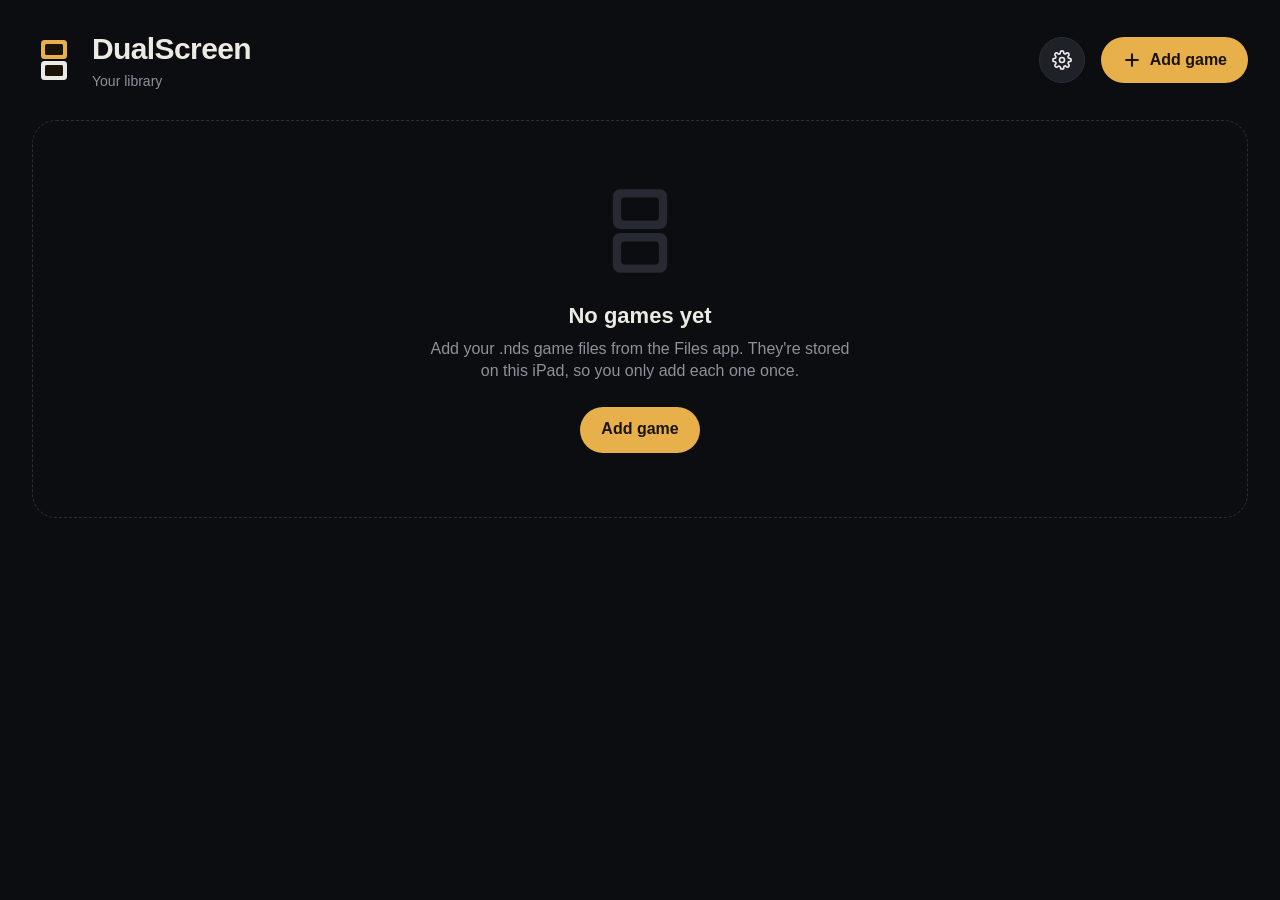
<file: index.html>
<!doctype html>
<html lang="en">
<head>
  <meta charset="utf-8">
  <meta name="viewport" content="width=device-width, initial-scale=1, maximum-scale=1, user-scalable=no, viewport-fit=cover">
  <title>DualScreen</title>
  <meta name="theme-color" content="#0c0d10">
  <meta name="apple-mobile-web-app-capable" content="yes">
  <meta name="mobile-web-app-capable" content="yes">
  <meta name="apple-mobile-web-app-status-bar-style" content="black-translucent">
  <meta name="apple-mobile-web-app-title" content="DualScreen">
  <link rel="manifest" href="manifest.webmanifest">
  <link rel="apple-touch-icon" href="icons/icon-180.png">
  <link rel="icon" href="icons/icon-192.png">
  <style>html,body{background:#0c0d10;margin:0}</style>
  <link rel="stylesheet" href="css/app.css">
</head>
<body>
  <main class="lib">
    <header class="lib-head">
      <svg class="mark" viewBox="0 0 44 44" aria-hidden="true">
        <rect x="9" y="2" width="26" height="19" rx="3.5" fill="#e8b04b"/>
        <rect x="9" y="23" width="26" height="19" rx="3.5" fill="#eceae4"/>
        <rect x="13" y="6" width="18" height="11" rx="1.5" fill="#1a1408"/>
        <rect x="13" y="27" width="18" height="11" rx="1.5" fill="#1a1408"/>
      </svg>
      <h1>DualScreen<small id="count">Your library</small></h1>
      <button class="btn icon" id="settingsBtn" aria-label="Settings">
        <svg viewBox="0 0 24 24" fill="none" stroke="currentColor" stroke-width="2" stroke-linecap="round"><circle cx="12" cy="12" r="3"/><path d="M19.4 15a1.7 1.7 0 0 0 .3 1.8l.1.1a2 2 0 1 1-2.8 2.8l-.1-.1a1.7 1.7 0 0 0-1.8-.3 1.7 1.7 0 0 0-1 1.5V21a2 2 0 1 1-4 0v-.1a1.7 1.7 0 0 0-1.1-1.5 1.7 1.7 0 0 0-1.8.3l-.1.1a2 2 0 1 1-2.8-2.8l.1-.1a1.7 1.7 0 0 0 .3-1.8 1.7 1.7 0 0 0-1.5-1H3a2 2 0 1 1 0-4h.1a1.7 1.7 0 0 0 1.5-1.1 1.7 1.7 0 0 0-.3-1.8l-.1-.1a2 2 0 1 1 2.8-2.8l.1.1a1.7 1.7 0 0 0 1.8.3H9a1.7 1.7 0 0 0 1-1.5V3a2 2 0 1 1 4 0v.1a1.7 1.7 0 0 0 1 1.5 1.7 1.7 0 0 0 1.8-.3l.1-.1a2 2 0 1 1 2.8 2.8l-.1.1a1.7 1.7 0 0 0-.3 1.8V9a1.7 1.7 0 0 0 1.5 1H21a2 2 0 1 1 0 4h-.1a1.7 1.7 0 0 0-1.5 1z"/></svg>
      </button>
      <button class="btn primary" id="addBtn">
        <svg viewBox="0 0 24 24" fill="none" stroke="currentColor" stroke-width="2.5" stroke-linecap="round"><path d="M12 5v14M5 12h14"/></svg>
        Add game
      </button>
      <input type="file" id="fileInput" accept=".nds,.zip,.7z,application/octet-stream" multiple hidden>
    </header>

    <div class="install-tip hidden" id="installTip">
      <span>To install: tap <b>Share</b> then <b>Add to Home Screen</b>. It'll open fullscreen like a regular app.</span>
      <button id="dismissTip" aria-label="Dismiss">×</button>
    </div>

    <section class="grid" id="grid"></section>

    <section class="empty hidden" id="empty">
      <svg width="92" height="92" viewBox="0 0 44 44" aria-hidden="true" style="opacity:.9">
        <rect x="9" y="2" width="26" height="19" rx="3.5" fill="#2a2e37"/>
        <rect x="9" y="23" width="26" height="19" rx="3.5" fill="#2a2e37"/>
        <rect x="13" y="6" width="18" height="11" rx="1.5" fill="#0c0d10"/>
        <rect x="13" y="27" width="18" height="11" rx="1.5" fill="#0c0d10"/>
      </svg>
      <h2>No games yet</h2>
      <p>Add your .nds game files from the Files app. They're stored on this iPad, so you only add each one once.</p>
      <button class="btn primary" id="emptyAdd">Add game</button>
    </section>
  </main>

  <script src="js/db.js"></script>
  <script src="js/nds.js"></script>
  <script src="js/library.js"></script>
  <script>
    if ("serviceWorker" in navigator) navigator.serviceWorker.register("sw.js").catch(() => {});
  </script>
</body>
</html>
</file>
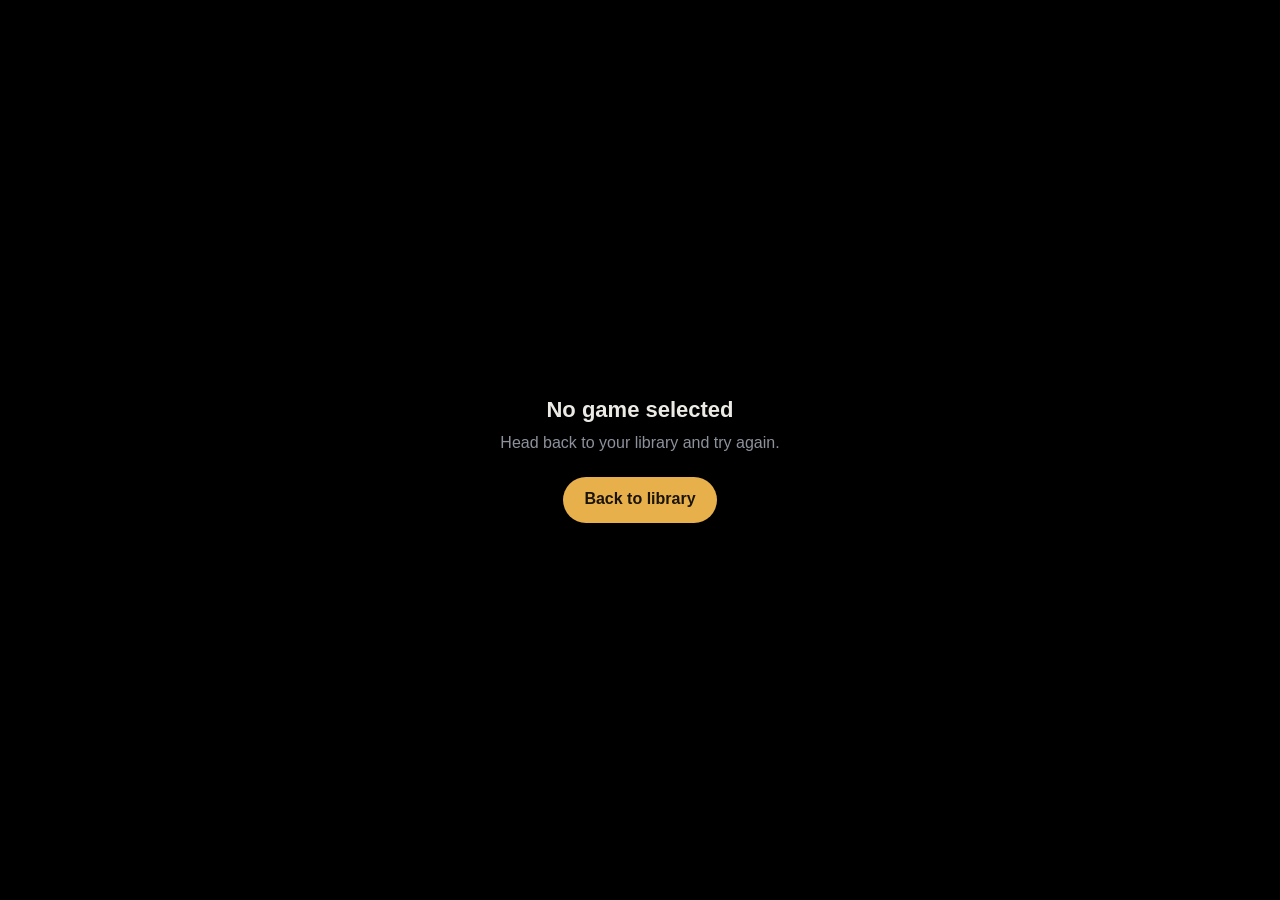
<file: play.html>
<!doctype html>
<html lang="en">
<head>
  <meta charset="utf-8">
  <meta name="viewport" content="width=device-width, initial-scale=1, maximum-scale=1, user-scalable=no, viewport-fit=cover">
  <title>DualScreen</title>
  <meta name="theme-color" content="#000000">
  <meta name="apple-mobile-web-app-capable" content="yes">
  <meta name="mobile-web-app-capable" content="yes">
  <meta name="apple-mobile-web-app-status-bar-style" content="black-translucent">
  <meta name="apple-mobile-web-app-title" content="DualScreen">
  <link rel="manifest" href="manifest.webmanifest">
  <link rel="apple-touch-icon" href="icons/icon-180.png">
  <style>html,body{background:#000;margin:0}</style>
  <link rel="stylesheet" href="css/app.css">
  <link rel="stylesheet" href="css/player.css">
</head>
<body>
  <div id="stage">
    <div id="mainclip"><div id="gamebox"><div id="game"></div></div></div>
    <canvas id="bottomScreen" class="hidden"></canvas>

    <div id="controls">
      <div class="pad btn-shoulder" data-key="L">L</div>
      <div class="pad btn-shoulder" data-key="R">R</div>
      <div class="pad dpad" data-key="DPAD">
        <div class="arm h"></div><div class="arm v"></div><div class="hub"></div>
        <i class="tri up"></i><i class="tri down"></i><i class="tri left"></i><i class="tri right"></i>
      </div>
      <div class="pad btn-face" data-key="X">X</div>
      <div class="pad btn-face" data-key="Y">Y</div>
      <div class="pad btn-face" data-key="A">A</div>
      <div class="pad btn-face" data-key="B">B</div>
      <div class="pad btn-pill" data-key="SELECT">Select</div>
      <div class="pad btn-pill" data-key="START">Start</div>
    </div>

    <button class="sys" id="menuBtn" aria-label="Menu">
      <svg viewBox="0 0 24 24" fill="none" stroke="currentColor" stroke-width="2.4" stroke-linecap="round"><path d="M5 7h14M5 12h14M5 17h14"/></svg>
    </button>
    <button class="sys" id="ffBtn" aria-label="Fast-forward">
      <svg viewBox="0 0 24 24" fill="currentColor"><path d="M3 6.5v11a1 1 0 0 0 1.6.8L11 13.5v4a1 1 0 0 0 1.6.8l7.3-5.5a1 1 0 0 0 0-1.6l-7.3-5.5A1 1 0 0 0 11 6.5v4L4.6 5.7A1 1 0 0 0 3 6.5z"/></svg>
    </button>
    <button class="sys hold" id="holdBtn" aria-label="Hold B"><span>B</span><small>HOLD</small></button>
  </div>

  <div class="overlay" id="loading">
    <div>
      <div class="spinner"></div>
      <div class="title" id="loadTitle">Loading…</div>
      <div class="msg" id="loadMsg">Starting the emulator</div>
    </div>
  </div>
  <div id="fps" class="hidden"></div>

  <script src="js/db.js"></script>
  <script src="js/player.js"></script>
</body>
</html>
</file>
<file: css/app.css>
:root {
  --bg: #0c0d10;
  --panel: #16181d;
  --panel-2: #1e2128;
  --line: #2a2e37;
  --text: #eceae4;
  --muted: #8d919b;
  --accent: #e8b04b;
  --accent-ink: #1a1408;
  --danger: #ef6b5b;
  --radius: 18px;
  --safe-t: env(safe-area-inset-top, 0px);
  --safe-b: env(safe-area-inset-bottom, 0px);
  --safe-l: env(safe-area-inset-left, 0px);
  --safe-r: env(safe-area-inset-right, 0px);
  color-scheme: dark;
}

* { box-sizing: border-box; -webkit-tap-highlight-color: transparent; }
html, body {
  margin: 0; height: 100%;
  background: var(--bg); color: var(--text);
  font: 16px/1.4 -apple-system, BlinkMacSystemFont, "SF Pro Text", "Segoe UI", Roboto, sans-serif;
  -webkit-font-smoothing: antialiased;
  -webkit-user-select: none; user-select: none;
  -webkit-touch-callout: none;
  touch-action: manipulation;
}
button { font: inherit; color: inherit; border: 0; background: none; cursor: pointer; }
.hidden { display: none !important; }

/* ---------- Library ---------- */
.lib {
  min-height: 100%;
  padding: calc(var(--safe-t) + 28px) calc(var(--safe-r) + 32px) calc(var(--safe-b) + 40px) calc(var(--safe-l) + 32px);
  max-width: 1280px; margin: 0 auto;
}
.lib-head { display: flex; align-items: center; gap: 16px; margin-bottom: 28px; }
.mark { width: 44px; height: 44px; flex: none; }
.lib-head h1 { font-size: 30px; font-weight: 750; letter-spacing: -0.02em; margin: 0; flex: 1; }
.lib-head h1 small { display: block; font-size: 14px; font-weight: 500; color: var(--muted); letter-spacing: 0; margin-top: 2px; }
.btn {
  display: inline-flex; align-items: center; gap: 8px;
  height: 46px; padding: 0 20px; border-radius: 999px;
  background: var(--panel-2); border: 1px solid var(--line);
  font-weight: 600; font-size: 16px;
}
.btn:active { transform: scale(0.97); }
.btn.primary { background: var(--accent); color: var(--accent-ink); border-color: transparent; }
.btn.icon { width: 46px; padding: 0; justify-content: center; }
.btn svg { width: 20px; height: 20px; }

.install-tip {
  display: flex; gap: 14px; align-items: center;
  background: var(--panel); border: 1px solid var(--line); border-radius: var(--radius);
  padding: 14px 18px; margin-bottom: 24px; color: var(--muted); font-size: 15px;
}
.install-tip b { color: var(--text); }
.install-tip button { margin-left: auto; color: var(--muted); font-size: 22px; width: 32px; height: 32px; }

.grid { display: grid; grid-template-columns: repeat(auto-fill, minmax(210px, 1fr)); gap: 18px; }
.card {
  position: relative; text-align: left;
  background: var(--panel); border: 1px solid var(--line); border-radius: var(--radius);
  padding: 14px; display: flex; flex-direction: column; gap: 12px;
  transition: transform .12s ease;
}
.card:active { transform: scale(0.98); }
.art {
  aspect-ratio: 4 / 3; border-radius: 12px; display: grid; place-items: center;
  background: radial-gradient(120% 100% at 30% 20%, #2b2f39 0%, #15171c 70%);
  overflow: hidden; position: relative;
}
.art img { width: 46%; image-rendering: pixelated; filter: drop-shadow(0 6px 14px rgba(0,0,0,.5)); }
.art .initials { font-size: 40px; font-weight: 800; color: #3b404c; letter-spacing: -0.03em; }
.chip {
  position: absolute; left: 10px; bottom: 10px;
  background: rgba(12,13,16,.8); backdrop-filter: blur(6px); -webkit-backdrop-filter: blur(6px);
  color: var(--accent); font-size: 12px; font-weight: 700; letter-spacing: .04em; text-transform: uppercase;
  padding: 5px 9px; border-radius: 999px;
}
.card h3 { margin: 0; font-size: 16px; font-weight: 650; line-height: 1.25; display: -webkit-box; -webkit-line-clamp: 2; -webkit-box-orient: vertical; overflow: hidden; }
.card p { margin: 2px 0 0; color: var(--muted); font-size: 13px; }
.card .more {
  position: absolute; top: 20px; right: 20px; width: 34px; height: 34px; border-radius: 50%;
  background: rgba(12,13,16,.7); display: grid; place-items: center; color: var(--text);
}
.card .more svg { width: 18px; height: 18px; }

.empty {
  border: 1.5px dashed var(--line); border-radius: 24px; padding: 64px 24px;
  text-align: center; color: var(--muted);
}
.empty h2 { color: var(--text); margin: 18px 0 6px; font-size: 22px; }
.empty p { max-width: 440px; margin: 0 auto 24px; }

.drop-hint {
  position: fixed; inset: 0; background: rgba(232,176,75,.12); border: 3px dashed var(--accent);
  display: grid; place-items: center; font-size: 24px; font-weight: 700; z-index: 50; pointer-events: none;
}

/* ---------- Sheets / dialogs ---------- */
.scrim {
  position: fixed; inset: 0; background: rgba(0,0,0,.55); z-index: 100;
  display: flex; align-items: center; justify-content: center; padding: 24px;
  animation: fade .15s ease;
}
@keyframes fade { from { opacity: 0; } }
.sheet {
  background: var(--panel); border: 1px solid var(--line); border-radius: 24px;
  width: min(560px, 100%); max-height: calc(100% - 20px); overflow: auto;
  padding: 22px 24px 24px; box-shadow: 0 30px 80px rgba(0,0,0,.6);
  animation: pop .18s cubic-bezier(.2,.9,.3,1.2);
}
@keyframes pop { from { transform: scale(.94); opacity: 0; } }
.sheet h2 { margin: 0 0 4px; font-size: 22px; }
.sheet .sub { color: var(--muted); margin: 0 0 18px; font-size: 14px; }
.sheet-head { display: flex; align-items: center; justify-content: space-between; margin-bottom: 14px; }
.sheet-head h2 { margin: 0; }
.close { width: 36px; height: 36px; border-radius: 50%; background: var(--panel-2); display: grid; place-items: center; font-size: 20px; color: var(--muted); }

.row { display: flex; align-items: center; justify-content: space-between; gap: 16px; padding: 14px 0; border-top: 1px solid var(--line); }
.row:first-of-type { border-top: 0; }
.row label { font-weight: 600; }
.row .hint { display: block; font-weight: 400; color: var(--muted); font-size: 13px; margin-top: 2px; }
.seg { display: inline-flex; background: var(--bg); border: 1px solid var(--line); border-radius: 12px; padding: 3px; flex: none; }
.seg button { padding: 8px 12px; border-radius: 9px; font-size: 14px; font-weight: 600; color: var(--muted); white-space: nowrap; }
.seg button.on { background: var(--panel-2); color: var(--text); box-shadow: 0 1px 0 rgba(255,255,255,.06) inset; }
input[type=range] { width: 160px; accent-color: var(--accent); }
.text-input {
  width: 100%; height: 48px; border-radius: 12px; border: 1px solid var(--line); background: var(--bg);
  color: var(--text); font: inherit; padding: 0 14px; margin: 6px 0 18px; -webkit-user-select: text; user-select: text;
}
.actions { display: flex; gap: 10px; justify-content: flex-end; margin-top: 8px; flex-wrap: wrap; }
.list-btn { width: 100%; text-align: left; padding: 15px 4px; border-top: 1px solid var(--line); font-weight: 600; display: flex; align-items: center; gap: 12px; }
.list-btn:first-of-type { border-top: 0; }
.list-btn.danger { color: var(--danger); }

.toast {
  position: fixed; left: 50%; top: calc(var(--safe-t) + 18px); transform: translateX(-50%);
  background: rgba(30,33,40,.95); border: 1px solid var(--line); color: var(--text);
  padding: 10px 18px; border-radius: 999px; font-weight: 600; font-size: 14px; z-index: 300;
  box-shadow: 0 10px 30px rgba(0,0,0,.5); animation: fade .2s ease; pointer-events: none;
}
.progress {
  position: fixed; inset: 0; z-index: 200; display: grid; place-items: center; background: rgba(0,0,0,.6);
  font-weight: 600;
}
</file>
<file: css/player.css>
html, body { background: #000; overflow: hidden; overscroll-behavior: none; position: fixed; inset: 0; }

#stage { position: fixed; inset: 0; }
#mainclip { position: absolute; overflow: hidden; background: #000; touch-action: none; }
#gamebox { position: absolute; background: #000; touch-action: none; }
#bottomScreen { position: absolute; background: #000; touch-action: none; image-rendering: pixelated; }
.split #mainclip, .split #bottomScreen { border-radius: calc(var(--u) * 10px); box-shadow: 0 0 0 1px rgba(255,255,255,.08), 0 10px 40px rgba(0,0,0,.6); }
#game { width: 100%; height: 100%; }
#gamebox canvas { touch-action: none; -webkit-user-select: none; -webkit-touch-callout: none; }

/* Hide EmulatorJS's own chrome; this app draws its own. */
.ejs_menu_bar, .ejs_virtualGamepad_parent, .ejs_virtualGamepad_open, .ejs_context_menu, .ejs_start_button,
.ejs_menu_bar_hidden, .ejs_settings_parent { display: none !important; }
.ejs_parent { background: #000 !important; }
.ejs_message { font: 600 14px -apple-system, sans-serif !important; }

/* ---------- On-screen controls ---------- */
#controls { position: absolute; inset: 0; pointer-events: none; touch-action: none; }
#controls.off .pad { display: none; }
.pad {
  position: absolute; pointer-events: auto; touch-action: none;
  display: grid; place-items: center;
  color: rgba(255,255,255,.92); font-weight: 700;
  opacity: var(--op, .55);
  transition: opacity .2s;
}
.btn-face {
  border-radius: 50%;
  background: rgba(255,255,255,.10);
  border: 1.5px solid rgba(255,255,255,.28);
  box-shadow: inset 0 -3px 0 rgba(0,0,0,.25);
  font-size: calc(var(--u) * 26px);
}
.btn-pill {
  border-radius: 999px;
  background: rgba(255,255,255,.08);
  border: 1.5px solid rgba(255,255,255,.22);
  font-size: calc(var(--u) * 13px); letter-spacing: .12em; text-transform: uppercase;
}
.btn-shoulder {
  border-radius: calc(var(--u) * 16px);
  background: rgba(255,255,255,.10);
  border: 1.5px solid rgba(255,255,255,.26);
  font-size: calc(var(--u) * 20px);
}
.pad.down { background: rgba(232,176,75,.55); border-color: rgba(255,214,140,.9); color: #1a1408; transform: scale(.96); }

.dpad { --arm: 34%; }
.dpad .arm {
  position: absolute; background: rgba(255,255,255,.10); border: 1.5px solid rgba(255,255,255,.26);
}
.dpad .h { left: 0; right: 0; top: var(--arm); bottom: var(--arm); border-radius: calc(var(--u) * 14px); }
.dpad .v { top: 0; bottom: 0; left: var(--arm); right: var(--arm); border-radius: calc(var(--u) * 14px); }
.dpad .hub { position: absolute; left: var(--arm); right: var(--arm); top: var(--arm); bottom: var(--arm); background: rgba(40,42,48,.9); }
.dpad .tri { position: absolute; width: 0; height: 0; border: calc(var(--u) * 9px) solid transparent; opacity: .85; }
.dpad .tri.up { top: 8%; left: 50%; transform: translateX(-50%); border-bottom-color: #fff; border-top-width: 0; }
.dpad .tri.down { bottom: 8%; left: 50%; transform: translateX(-50%); border-top-color: #fff; border-bottom-width: 0; }
.dpad .tri.left { left: 8%; top: 50%; transform: translateY(-50%); border-right-color: #fff; border-left-width: 0; }
.dpad .tri.right { right: 8%; top: 50%; transform: translateY(-50%); border-left-color: #fff; border-right-width: 0; }
.dpad.u .tri.up, .dpad.d .tri.down, .dpad.l .tri.left, .dpad.r .tri.right { border-color: transparent; }
.dpad.u .tri.up { border-bottom-color: #e8b04b; }
.dpad.d .tri.down { border-top-color: #e8b04b; }
.dpad.l .tri.left { border-right-color: #e8b04b; }
.dpad.r .tri.right { border-left-color: #e8b04b; }

.sys {
  position: absolute; pointer-events: auto; border-radius: 50%;
  background: rgba(255,255,255,.08); border: 1.5px solid rgba(255,255,255,.2);
  display: grid; place-items: center; color: rgba(255,255,255,.85); opacity: .75;
}
.sys svg { width: 48%; height: 48%; }
.sys.on { background: #e8b04b; color: #1a1408; border-color: transparent; opacity: 1; }
.sys.hold { display: flex; flex-direction: column; gap: 1px; line-height: 1; }
.sys.hold span { font-weight: 800; font-size: calc(var(--u) * 20px); }
.sys.hold small { font-weight: 700; font-size: calc(var(--u) * 8.5px); letter-spacing: .1em; }

#fps {
  position: fixed; left: calc(var(--safe-l) + 10px); top: calc(var(--safe-t) + 8px); z-index: 120;
  font: 700 12px/1 ui-monospace, Menlo, monospace; color: #e8b04b; background: rgba(0,0,0,.55);
  padding: 5px 7px; border-radius: 7px; pointer-events: none;
}

/* ---------- Overlays ---------- */
.overlay {
  position: fixed; inset: 0; z-index: 150; display: grid; place-items: center;
  background: #000; color: #eceae4; text-align: center; padding: 24px;
}
.overlay .title { font-size: 22px; font-weight: 700; margin-top: 18px; }
.overlay .msg { color: #8d919b; margin-top: 6px; }
.spinner { width: 34px; height: 34px; border-radius: 50%; border: 3px solid #2a2e37; border-top-color: #e8b04b; animation: spin 0.9s linear infinite; margin: 0 auto; }
@keyframes spin { to { transform: rotate(360deg); } }
.tap-start { background: rgba(0,0,0,.72); cursor: pointer; }
.tap-start .play {
  width: 96px; height: 96px; border-radius: 50%; background: #e8b04b; display: grid; place-items: center; margin: 0 auto;
  box-shadow: 0 10px 40px rgba(232,176,75,.35);
}

/* Pause menu */
.menu .sheet { width: min(720px, 100%); }
.slots { display: grid; grid-template-columns: repeat(4, 1fr); gap: 12px; margin: 6px 0 4px; }
.slot { background: var(--bg); border: 1px solid var(--line); border-radius: 14px; padding: 8px; display: flex; flex-direction: column; gap: 8px; }
.slot .shot { aspect-ratio: 1 / 1; border-radius: 9px; background: #000 center / contain no-repeat; display: grid; place-items: center; color: var(--muted); font-size: 13px; }
.slot .when { font-size: 12px; color: var(--muted); text-align: center; min-height: 16px; }
.slot .two { display: flex; gap: 6px; }
.slot .two button { flex: 1; height: 34px; border-radius: 9px; background: var(--panel-2); border: 1px solid var(--line); font-size: 14px; font-weight: 650; }
.slot .two button:disabled { opacity: .35; }
.section-label { font-size: 12px; font-weight: 700; letter-spacing: .08em; text-transform: uppercase; color: var(--muted); margin: 18px 0 8px; }
.menu-actions { display: grid; grid-template-columns: repeat(2, 1fr); gap: 10px; margin-top: 18px; }
.menu-actions .btn { justify-content: center; }
@media (max-width: 600px) { .slots { grid-template-columns: repeat(2, 1fr); } }
</file>
